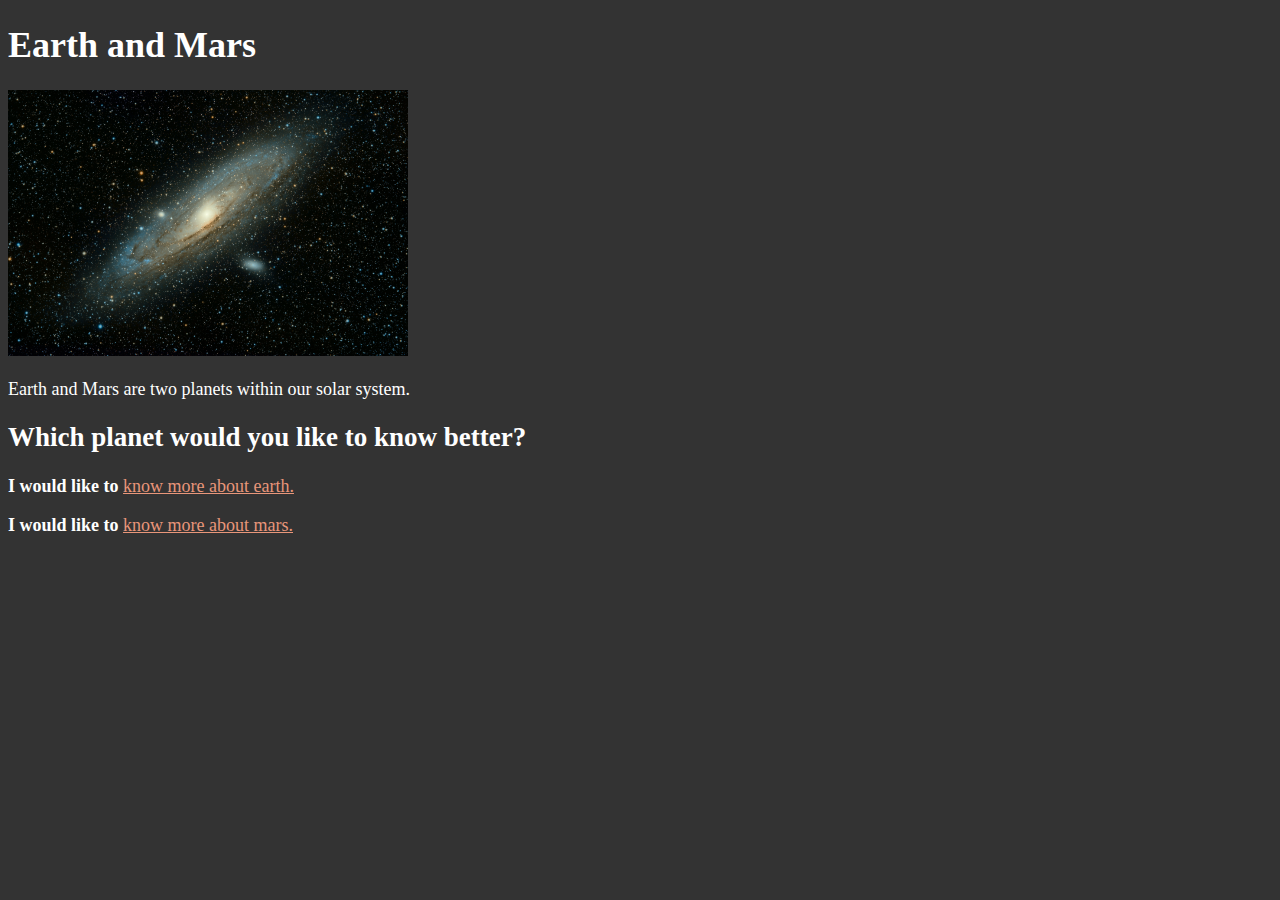
<file: index.html>
<!DOCTYPE html>
<html>
    <head>
        <link href="css/style.css" rel="stylesheet">
        <title>Earth & Mars</title>
        <!--<style>
            h1 {
                font-size: 60px;
            }

            p {
                font-size: 21px;
                color: steelblue;
            }

            a {
                color: hotpink;
            }
        </style> -->
    </head>
    <body style="font-family: Calibri; text-align: justify; font-size: 18px;">
        <h1>Earth and Mars</h1>

        <img src="images/space.jpg" alt="picture of space" width="400px">
        <p>Earth and Mars are two planets within our solar system.</p>
        <h2>Which planet would you like to know better?</h2>
        <p><b>I would like to</b> <a href="earth.html">know more about earth.</a></p>
        <p><b>I would like to</b> <a href="mars.html">know more about mars.</a></p>
    </body>
</html>
</file>
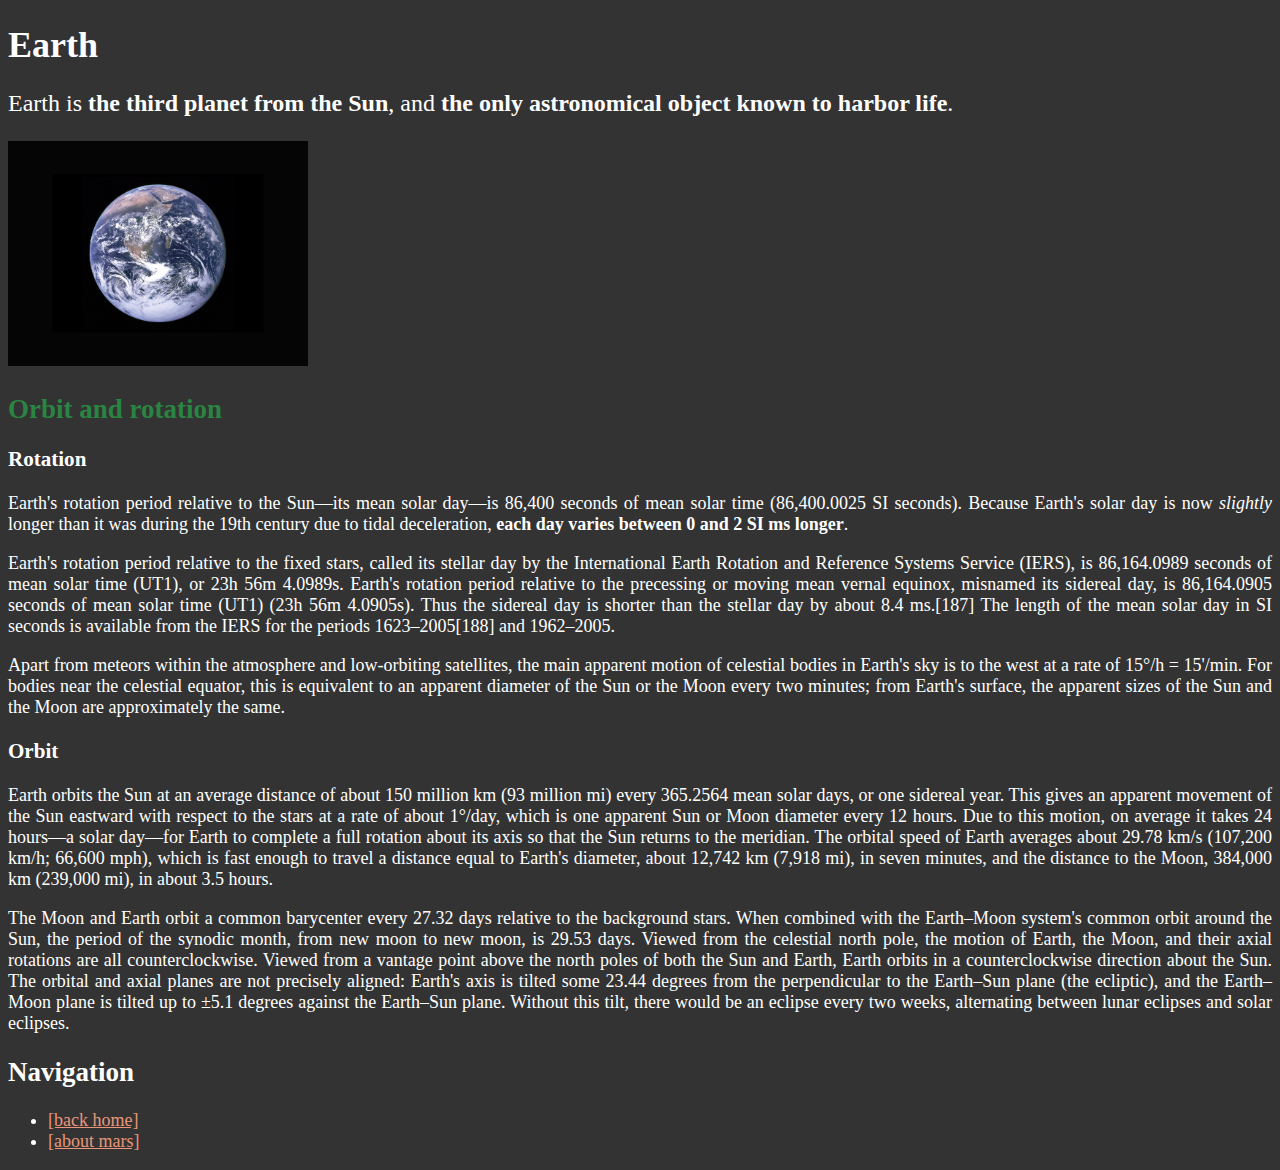
<file: earth.html>
<!DOCTYPE html>
<html>
    <head>
        <link href="css/style.css" rel="stylesheet">
        <title>Earth</title>
    </head>
    <body style="font-family: Calibri; text-align: justify; font-size: 18px">
        <h1 class="earth-title">Earth</h1>
        <p class="intro">Earth is <b>the third planet from the Sun</b>, and <b>the only astronomical object known to harbor life</b>.</p>
        
        <img src="images/earth.jpg" alt="the planet earth from space" width="300px">

        <h2 style="color:#2a8442">Orbit and rotation</h2>
        
        <h3>Rotation</h3>
        
        <p>Earth's rotation period relative to the Sun—its mean solar day—is 86,400 seconds of mean solar time (86,400.0025 SI seconds). Because Earth's solar day is now <i>slightly</i> longer than it was during the 19th century due to tidal deceleration, <b>each day varies between 0 and 2 SI ms longer</b>.</p>

        <p>Earth's rotation period relative to the fixed stars, called its stellar day by the International Earth Rotation and Reference Systems Service (IERS), is 86,164.0989 seconds of mean solar time (UT1), or 23h 56m 4.0989s. Earth's rotation period relative to the precessing or moving mean vernal equinox, misnamed its sidereal day, is 86,164.0905 seconds of mean solar time (UT1) (23h 56m 4.0905s). Thus the sidereal day is shorter than the stellar day by about 8.4 ms.[187] The length of the mean solar day in SI seconds is available from the IERS for the periods 1623–2005[188] and 1962–2005.</p>

        <p>Apart from meteors within the atmosphere and low-orbiting satellites, the main apparent motion of celestial bodies in Earth's sky is to the west at a rate of 15°/h = 15'/min. For bodies near the celestial equator, this is equivalent to an apparent diameter of the Sun or the Moon every two minutes; from Earth's surface, the apparent sizes of the Sun and the Moon are approximately the same.</p>

        <h3 class="earth-title">Orbit</h3>

        <p>Earth orbits the Sun at an average distance of about 150 million km (93 million mi) every 365.2564 mean solar days, or one sidereal year. This gives an apparent movement of the Sun eastward with respect to the stars at a rate of about 1°/day, which is one apparent Sun or Moon diameter every 12 hours. Due to this motion, on average it takes 24 hours—a solar day—for Earth to complete a full rotation about its axis so that the Sun returns to the meridian. The orbital speed of Earth averages about 29.78 km/s (107,200 km/h; 66,600 mph), which is fast enough to travel a distance equal to Earth's diameter, about 12,742 km (7,918 mi), in seven minutes, and the distance to the Moon, 384,000 km (239,000 mi), in about 3.5 hours.</p>

        <p>The Moon and Earth orbit a common barycenter every 27.32 days relative to the background stars. When combined with the Earth–Moon system's common orbit around the Sun, the period of the synodic month, from new moon to new moon, is 29.53 days. Viewed from the celestial north pole, the motion of Earth, the Moon, and their axial rotations are all counterclockwise. Viewed from a vantage point above the north poles of both the Sun and Earth, Earth orbits in a counterclockwise direction about the Sun. The orbital and axial planes are not precisely aligned: Earth's axis is tilted some 23.44 degrees from the perpendicular to the Earth–Sun plane (the ecliptic), and the Earth–Moon plane is tilted up to ±5.1 degrees against the Earth–Sun plane. Without this tilt, there would be an eclipse every two weeks, alternating between lunar eclipses and solar eclipses.</p>

        <h2 class="earth-title">Navigation</h2>
        <p>
            <ul>
                <li><a href="index.html">[back home]</a></li>
                <li><a href="mars.html">[about mars]</a></li>
            </ul>
        </p>
</body>
</html>
</file>
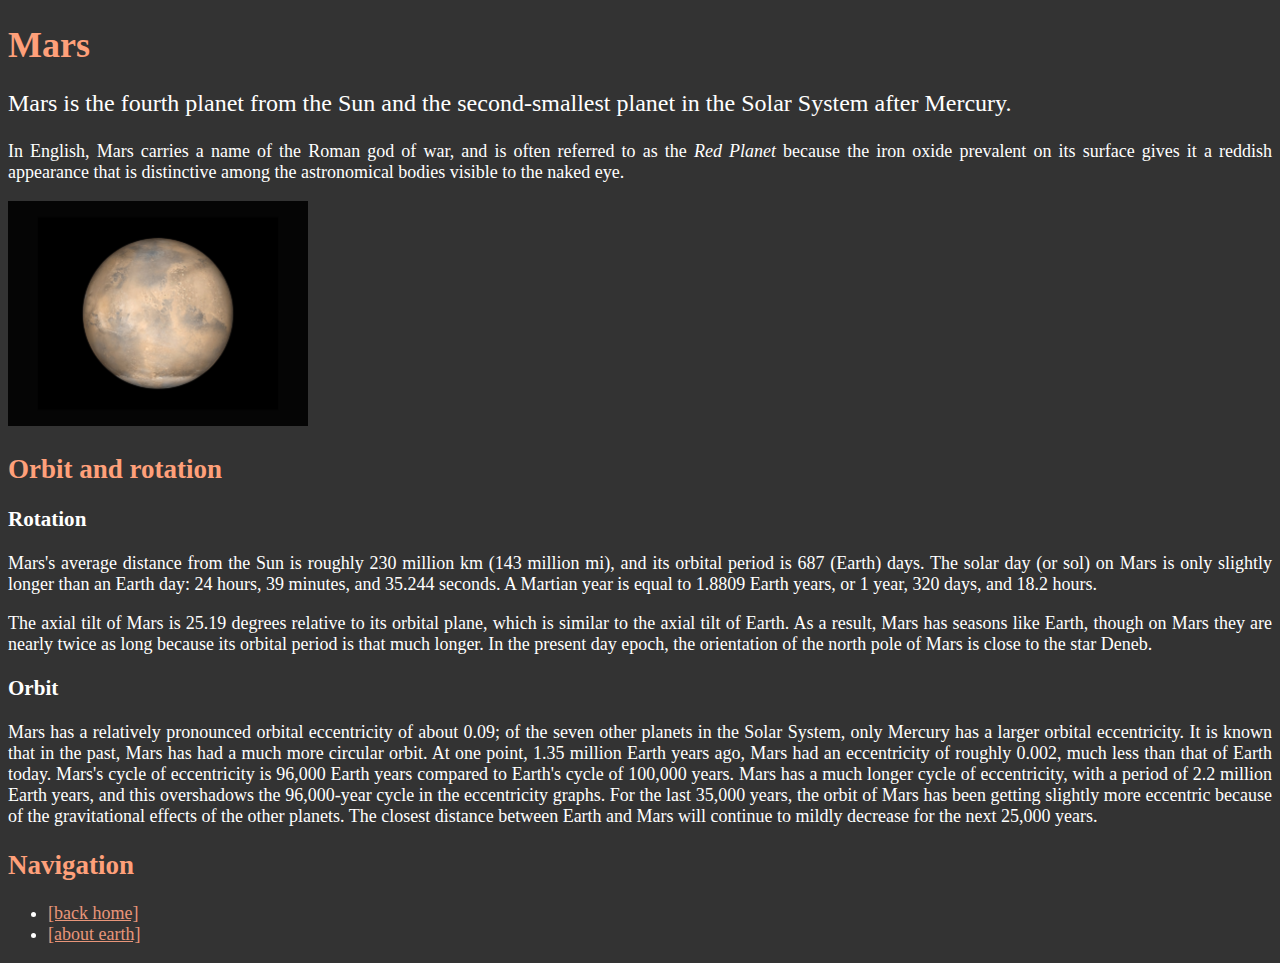
<file: mars.html>
<!DOCTYPE html>
<html>
    <head>
        <link href="css/style.css" rel="stylesheet">
        <title>Mars</title>
    </head>
    <body style="font-family: Calibri; text-align: justify; font-size: 18px">
        <h1 class="mars-title">Mars</h1>

        <p class="intro">Mars is the fourth planet from the Sun and the second-smallest planet in the Solar System after Mercury.</p>

        <p>In English, Mars carries a name of the Roman god of war, and is often referred to as the <i>Red Planet</i> because the iron oxide prevalent on its surface gives it a reddish appearance that is distinctive among the astronomical bodies visible to the naked eye.</p>

        <img src="images/mars.jpg" width="300px">

        <h2 class="mars-title">Orbit and rotation</h2>

        <h3>Rotation</h3>

        <p>Mars's average distance from the Sun is roughly 230 million km (143 million mi), and its orbital period is 687 (Earth) days. The solar day (or sol) on Mars is only slightly longer than an Earth day: 24 hours, 39 minutes, and 35.244 seconds. A Martian year is equal to 1.8809 Earth years, or 1 year, 320 days, and 18.2 hours.</p>

        <p>The axial tilt of Mars is 25.19 degrees relative to its orbital plane, which is similar to the axial tilt of Earth. As a result, Mars has seasons like Earth, though on Mars they are nearly twice as long because its orbital period is that much longer. In the present day epoch, the orientation of the north pole of Mars is close to the star Deneb.</p>

        <h3>Orbit</h3>

        <p>Mars has a relatively pronounced orbital eccentricity of about 0.09; of the seven other planets in the Solar System, only Mercury has a larger orbital eccentricity. It is known that in the past, Mars has had a much more circular orbit. At one point, 1.35 million Earth years ago, Mars had an eccentricity of roughly 0.002, much less than that of Earth today. Mars's cycle of eccentricity is 96,000 Earth years compared to Earth's cycle of 100,000 years. Mars has a much longer cycle of eccentricity, with a period of 2.2 million Earth years, and this overshadows the 96,000-year cycle in the eccentricity graphs. For the last 35,000 years, the orbit of Mars has been getting slightly more eccentric because of the gravitational effects of the other planets. The closest distance between Earth and Mars will continue to mildly decrease for the next 25,000 years.</p>

        <h2 class="mars-title">Navigation</h2>
        <p>
            <ul>
                <li><a href="index.html">[back home]</a></li>
                <li><a href="earth.html">[about earth]</a></li>
            </ul>
        </p>
</body>
</html>
</file>
<file: css/style.css>
body {
    background-color: #333;
    color: white;
}

a {
    color: darksalmon;
}

.intro {
    font-size: 24px;
}

.eath-title {
    color: lightgreen;
}
.mars-title {
    color: lightsalmon;
}
/* comment here */
</file>
